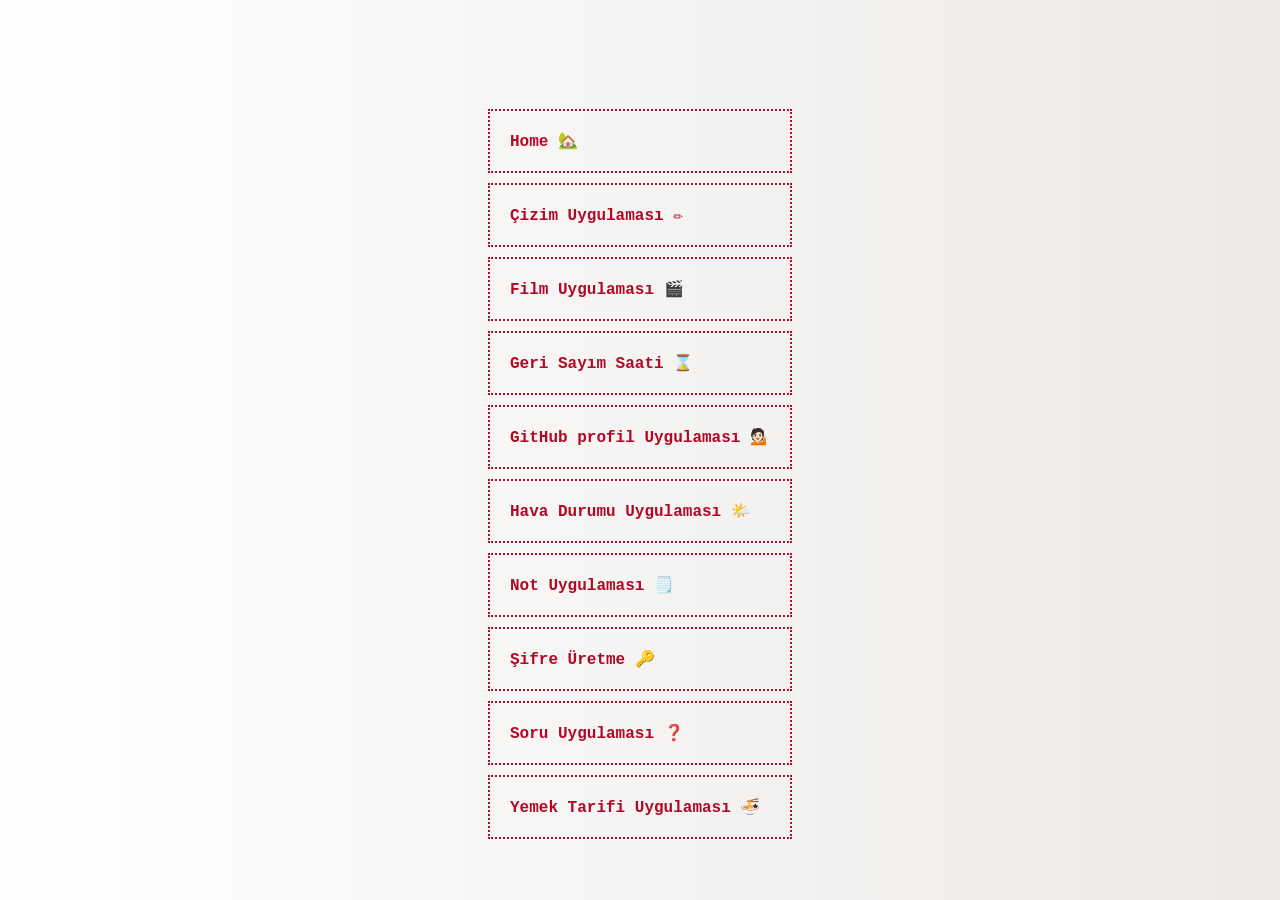
<file: index.html>
<!DOCTYPE html>
<html lang="en">
  <head>
    <meta charset="UTF-8" />
    <meta name="viewport" content="width=device-width, initial-scale=1.0" />
    <title>Mini JS prpjects</title>
    <link rel="stylesheet" href="styles.css" />
    <link
      rel="stylesheet"
      href="https://cdnjs.cloudflare.com/ajax/libs/font-awesome/5.14.0/css/all.min.css"
    />
  </head>
  <body>
    <div id="home" class="page">
      <navbar>
        <div class="home-nav">
          <a href="#home" class="home">Home 🏡</a>
          <a href="#cizim-uygulamasi">Çizim Uygulaması ✏️</a>
          <a href="#film-uygulamasi">Film Uygulaması 🎬</a>
          <a href="#geri-sayim">Geri Sayım Saati ⌛</a>
          <a href="#github-profil">GitHub profil Uygulaması 💁🏻 </a>
          <a href="#hava-durumu">Hava Durumu Uygulaması 🌤️</a>
          <a href="#not-uygulamasi">Not Uygulaması 🗒️</a>
          <a href="#sifre-üretme">Şifre Üretme 🔑</a>
          <a href="#soru-uygulamasi">Soru Uygulaması ❓</a>
          <a href="#yemek-tarifi">Yemek Tarifi Uygulaması 🍜</a>
        </div>
      </navbar>
    </div>

    <div id="cizim-uygulamasi" class="page">
      <h2 class="cizim-baslık">Sanatınızı özgürce ifade edin 🌟</h2>
      <canvas id="canvas" width="800px" height="800px"></canvas>
      <div class="toolbox">
        <button id="decrease">-</button>
        <span id="size">30</span>
        <button id="increase">+</button>

        <input type="color" id="color" style="width: 50px" />
        <button id="clear"><i class="fas fa-trash"></i></button>
      </div>
    </div>
    <div id="film-uygulamasi" class="page">
      <form id="form">
        <input type="text" id="search" placeholder="Search" class="search" />
      </form>
      <div class="filmArea"></div>
    </div>
    <div id="geri-sayim" class="page">
      <div id="main">
        <h1>Yeni Yıl</h1>

        <div id="clock"></div>
        <div id="display">
          <span>Gün</span>
          <span>Saat</span>
          <span>Dakika</span>
          <span>Saniye </span>
        </div>
        <h3>Tasarım codepen.io'dan alınmıştır.</h3>
      </div>
    </div>
    <div id="github-profil" class="page">
      <div>
        <form id="form">
          <label
            >Kullanıcı Adı :
            <input
              type="text"
              id="search"
              placeholder="Github Kullanıcı Adınızı Girin!"
            />
          </label>
        </form>
      </div>
    </div>
    <div id="hava-durumu" class="page">
      <div id="hava-container"></div>
      <form id="form">
        <label> Lokasyon Bilgisi : </label>
        <input
          type="text"
          id="search"
          placeholder="Konum "
          autocomplete="off"
        />
      </form>
    </div>
    <div id="not-uygulamasi" class="page">
      <button class="yeniNot" id="yeniNot">
        <i class="fas fa-plus"></i> Not Ekle
      </button>
    </div>
    <div id="sifre-üretme" class="page">
      <div class="pw-container">
        <div class="pw-header">
          <div class="pw">
            <span id="pw"></span>
            <button id="copy">Kopyala</button>
          </div>
        </div>
        <div class="pw-body">
          <div class="form-control">
            <label for="len">Şifre Uzunluğu (8-20)</label>
            <input id="len" type="number" min="8" max="20" value="8" />
          </div>
          <div class="form-control">
            <label for="upper">Büyük Harf içersin</label>
            <input id="upper" type="checkbox" />
          </div>
          <div class="form-control">
            <label for="lower">küçük harf içersin</label>
            <input id="lower" type="checkbox" />
          </div>
          <div class="form-control">
            <label for="number">Sayı İçersin</label>
            <input id="number" type="checkbox" />
          </div>
          <div class="form-control">
            <label for="symbol">Sembol İçersin</label>
            <input id="symbol" type="checkbox" />
          </div>
          <button class="generate" id="generate">Şifre Üret</button>
        </div>
      </div>
    </div>
    <div id="yemek-tarifi" class="page">
      <div class="mobile-container">
        <input type="text" id="search-term" placeholder="Tarif Arayın" />
        <button id="search"><i class="fas fa-search"></i></button>

        <div class="fav-container">
          <h3>Favori Yemekler</h3>
          <ul class="fav-meals" id="fav-meals"></ul>
        </div>
        <div class="meals" id="meals"></div>
      </div>

      <div class="popup-container hidden" id="meal-popup">
        <div class="popup">
          <button id="close-popup" class="close-popup">
            <i class="fas fa-times"></i>
          </button>
          <div class="meal-info" id="meal-info"></div>
        </div>
      </div>
    </div>

    <script src="js/router.js"></script>
    <script src="js/cizim-uyg.js"></script>
    <script src="js/film-uyg.js"></script>
  </body>
</html>
</file>
<file: styles.css>
@import url("https://fonts.googleapis.com/css2?family=Poppins:wght@200;400;600&display=swap");

* {
  box-sizing: border-box;
  margin: 0px;
  padding: 0px;
}
body {
  background-color: #dacdcd;
  display: flex;
  flex-direction: column;
  align-items: center;
  justify-content: center;
  font-family: "Poppins", sans-serif;

  min-height: 100vh;
}

.home-nav {
  display: flex;
  flex-direction: column;
  gap: 10px;
}

.page {
  display: none;
}

a {
  text-decoration: dotted;
  color: rgb(177, 9, 37);
  font-family: "Courier New", Courier, monospace;
  font-weight: 600;
  border: 2px dotted rgb(172, 16, 42);
  padding: 20px;
}

/* cizim uygulamasi */

.cizim-baslık {
  background-color: #b5b8ec;
  color: rgb(94, 13, 13);
  text-transform: capitalize;
  font-family: "Lucida Sans", "Lucida Sans Regular", "Lucida Grande",
    "Lucida Sans Unicode", Geneva, Verdana, sans-serif;
}
canvas {
  background-color: rgb(216, 222, 228);
  border: 2px dotted rgb(116, 12, 207);
}

canvas:hover {
  cursor: crosshair;
}
.toolbox {
  background-color: rgb(134, 9, 103);
  border: 1px solid rgb(27, 15, 39);
  position: relative;
  display: flex;
  padding: 2rem;
  width: 100%;
  margin: 1em;
}

.toolbox * {
  display: inline-flex;
  align-items: center;
  justify-content: center;
  font-size: 2rem;
  padding: 0.25rem;
  margin: 0.25rem;
  background-color: #940b0b;
  border: 1px solid rgb(235, 35, 35);
  border-radius: 5px;

  height: 50px;
  width: 50px;
  gap: 10px;
}

.toolbox #color {
  position: absolute;
}
.toolbox > *:last-child {
  margin-left: auto;
  background-color: #3c3d2b;
}

/* //FİLM UYGULAMASI */

/* #film-uygulamasi {
  background-color: #22254b;
  font-family: "Poppins", sans-serif;
  margin: 0;
 
} */

#film-uygulamas {
  background-color: #373b69;
  display: flex;
  justify-content: flex-end;
  padding: 1rem;
  position: relative;
}

#film-uygulamasi #search {
  background-color: transparent;
  border: 2px solid #7378c5;
  border-radius: 50px;
  color: #270404;
  font-family: inherit;
  font-size: 1rem;
  padding: 0.5rem 1rem;
  position: relative;
  top: 10px;
  right: 10px;
}

.search::placeholder {
  color: #7378c5;
}

.search:focus {
  background-color: #22254b;
  outline: none;
}

.filmArea {
  margin-top: 20px;
  display: flex;
  flex-wrap: wrap;
}

.movie {
  background-color: #373b69;
  border-radius: 3px;
  box-shadow: 0 4px 5px rgba(0, 0, 0, 0.2);
  overflow: hidden;
  position: relative;
  margin: 1rem;
  width: 300px;
}

.movie:hover {
  background-color: rgba(238, 229, 233, 0);
}

.movie img {
  width: 100%;
}

.movie-info {
  color: #eee;
  align-items: center;
  justify-content: space-between;
  padding: 0.5rem 1rem 1rem;
  letter-spacing: 0.5px;
}

.movie-info h3 {
  margin: 0;
  font-family: "Segoe UI", Tahoma, Geneva, Verdana, sans-serif;
}

.movie-info span {
  background-color: #575eca60;
  border-radius: 3px;
  font-weight: 100;
  font-size: 16px;
}
.movie-info span.green {
  color: rgb(39, 189, 39);
}

.movie-info span.orange {
  color: orange;
}

.movie-info span.red {
  color: rgb(189, 42, 42);
}

.overview {
  background-color: #e02c8ffd;
  padding: 2rem;
  position: absolute;
  max-height: 100%;
  overflow: auto;
  left: 0;
  color: rgb(255, 255, 254);
  bottom: 0;
  right: 0;
  transform: translateX(100%);
  transition: transform 0.5s ease-in;
}

.overview h3 {
  margin: 5px;
  color: #2718b1;
  font-family: "Gill Sans", "Gill Sans MT", Calibri, "Trebuchet MS", sans-serif;
}

.movie:hover .overview {
  transform: translateX(0);
}

///GERİ SAYIMUYGULAMASI

body {
  background: #282e3a;
  font-family: tahoma;
}

h1 {
  color: #fff;
  text-align: center;
  font-size: 50px;
  letter-spacing: 10px;
}
h3 {
  color: #fff;
  text-align: center;

  font-size: 20px;
  letter-spacing: 10px;
}

#main {
  width: 850px;
  margin: 2% auto;
}

#clock span {
  float: left;
  text-align: center;
  font-size: 60px;
  margin: 0 2.5%;
  color: #fff;
  padding: 20px;
  width: 20%;
  border-radius: 20px;
  box-sizing: border-box;
}

#clock span:nth-child(1) {
  background: #fa5559;
}

#clock span:nth-child(2) {
  background: #26c2b9;
}

#clock span:nth-child(3) {
  background: #f6bc58;
}

#clock span:nth-child(4) {
  background: #2dcb74;
}

#clock::after {
  content: "";
  display: block;
  clear: both;
}

#display span {
  float: left;
  width: 25%;
  text-align: center;
  margin-top: 30px;
  margin-bottom: 30px;

  color: #ddd;
  text-transform: uppercase;
  font-size: 13px;
  letter-spacing: 2px;
  text-shadow: 1px 1px 1px rgba(10, 10, 10, 0.7);
}

span.flip {
  animation: flip 0.5s ease forwards;
}

@keyframes flip {
  0% {
    transform: rotateX(0deg);
  }
  100% {
    transform: rotateX(360deg);
  }
}

//GİTHUB PROFİL UYGULAMASI

* {
  box-sizing: border-box;
}

body {
  background-color: #a99985;

  display: flex;
  flex-direction: column;
  align-items: center;
  justify-content: center;
  font-family: "Poppins", sans-serif;
  margin: 0;
  min-height: 100vh;
}
label {
  color: black;
  font-size: 1.5rem;
}

input {
  background-color: #dad2bc;
  border-radius: 10px;
  border: none;
  /*     box-shadow: 0px 0px 30px 1px #D80032 ; */
  font-family: inherit;
  font-size: 1rem;
  padding: 1rem;
  margin-bottom: 5rem;
  width: 300px;
}
input::placeholder {
  color: #a99985;
}
input:focus {
  outline: none;
}
.card {
  background-color: #f5f1ed;
  box-shadow: 0px 0px 50px 1px #252323;
  border-radius: 20px;

  display: flex;
  padding: 3rem;
  max-width: 800px;
}

.avatar {
  border: 10px solid #252323;
  border-radius: 70%;
  height: 200px;
  width: 200px;
}

.profil-bilgi {
  color: black;
  margin-left: 2rem;
  font-size: 1.3rem;
}

.profil-bilgi h2 {
  margin-top: 0;
}

.profil-bilgi ul {
  display: flex;
  justify-content: space-between;
  list-style-type: none;
  padding: 0;
  max-width: 400px;
}

.profil-bilgi ul li {
  display: flex;
  align-items: center;
  padding: 10px;
}

.profil-bilgi ul li strong {
  font-size: 1.1rem;
  margin-left: 0.5rem;
}

.repo {
  background-color: #dad2bc;
  border-radius: 5px;
  display: inline-block;
  color: black;
  font-size: 0.9rem;
  padding: 0.25rem 0.5rem;
  margin-right: 0.5rem;
  margin-bottom: 0.5rem;
  text-decoration: none;
  padding: 10px;
}

//HAVA DURUMU

* {
  box-sizing: border-box;
}

body {
  background: linear-gradient(300deg, #ced1d6, #bfc0c0);
  font-family: "Poppins", sans-serif;
  display: flex;
  flex-direction: column;
  align-items: center;
  justify-content: center;
  margin: 0;
  min-height: 100vh;
}

input {
  background-color: #fff;
  border: none;
  border-radius: 25px;
  box-shadow: 0 4px 10px rgba(0, 0, 0, 0.2);
  font-family: inherit;
  font-size: 1rem;
  padding: 1rem;
  min-width: 300px;
}
label {
  font-weight: bold;
  padding: 0.3rem;
}

input:focus {
  outline: none;
}

.weather {
  font-size: 2rem;
  text-align: center;
}

.weather h2 {
  display: flex;
  align-items: center;
  margin-bottom: 0;
}
.weather small {
  align-items: center;
}

.weather span {
  display: flex;
  align-items: center;
  font-size: 1.5rem;
  margin-top: 10px;
}

/* Mesaj Bilgisi */

.mesaj {
  background-color: rgb(255, 126, 126);
  box-shadow: 0 4px 50px rgba(0, 0, 0, 0.2);
  border-radius: 15px;
  color: black;
  padding: 2rem;
  margin: 1rem;
}
#hava-container {
  position: fixed;
  bottom: 10px;
  right: 10px;
}

//NOT UYGULAMASI

* {
  box-sizing: border-box;
}

body {
  background-color: #f5f1ed;

  display: flex;
  flex-wrap: wrap;
  font-family: "Poppins", sans-serif;
  margin: 0;
  padding-top: 3rem;
}

.yeniNot {
  background-color: #9ec862;
  border-radius: 3px;
  border: none;
  color: white;
  cursor: pointer;
  padding: 0.5rem 1rem;
  position: fixed;
  top: 1rem;
  right: 1rem;
}

.notlar {
  background-color: #dad2bc;
  box-shadow: 0 50px 20px 4px rgba(0, 0, 0, 0.1);
  margin: 20px;
  width: 400px;
  height: 400px;
}

.notlar .araclar {
  background-color: #9ec862;
  display: flex;
  justify-content: flex-end;
  padding: 0.5rem;
}

.notlar .araclar button {
  background-color: transparent;
  border: none;
  color: #fff;
  cursor: pointer;
  font-size: 1rem;
  margin-left: 0.5rem;
}

.notlar .notSayfa {
  background-color: lightgoldenrodyellow;
  overflow: hidden;
  height: 400px;
  width: 100%;
  padding: 30px;
}

.notlar textarea {
  padding: 30px;
  outline: none;
  font-family: inherit;
  font-size: 1.2rem;
  border: none;
  height: 400px;
  width: 100%;
  background-color: #dad2bc;
}

.notlar .hidden {
  display: none;
}

//SİFRE URETME

* {
  box-sizing: border-box;
}

body {
  background-color: #757761;
  font-family: "Poppins", sans-serif;
  display: flex;
  align-items: center;
  justify-content: center;
  color: white;
  margin: 0;
  min-height: 100vh;
}

.pw-container {
  background-color: #f4e76e;
  box-shadow: 0 4px 100px rgba(0, 0, 0, 0.5);
  min-width: 400px;
  color: #757761;
}
.pw-header {
  padding: 20px;
}
.pw {
  background-color: #f7fe72;
  display: flex;
  font-size: 2rem;
  align-items: center;
  position: relative;
  height: 70px;
  width: 100%;
  padding: 3rem;

  color: #3c3d2b;
}

.pw button {
  background-color: #94e8b4;
  border: none;
  font-family: inherit;
  color: #3c3d2b;
  padding: 0.3rem;
  top: 0;
  right: 0;
  border-radius: 5px;
  cursor: pointer;
  position: absolute;
  transform: translate(0, 20%);
  transition: opacity 0.2s ease, transform 0.2s ease;
  opacity: 0;
}
.pw:hover button {
  opacity: 1;
  transform: translate(0, 0%);
  color: #3c3d2b;
}

.pw-body {
  padding: 20px;
}

.form-control {
  color: #3c3d2b;
  display: flex;
  justify-content: space-between;
  margin: 0.75rem 0;
}

.generate {
  background-color: #94e8b4;
  border: none;
  border-radius: 15px;
  display: block;
  font-weight: bold;
  font-size: 1.5rem;
  margin-top: 1rem;
  padding: 0.75rem;
  width: 100%;
  color: #3c3d2b;
  letter-spacing: 2px;
  cursor: pointer;
}

.generate:hover {
  background-color: #3c3d2b;
  color: #94e8b4;
}

//SORU UYGULAMASI

/* sayfa için modal tasarımı */
* {
  box-sizing: border-box;
}

body {
  background-color: #b8c6db;
  background-image: linear-gradient(315deg, #b8c6db 0%, #f5f7fa 100%);
  display: flex;
  align-items: center;
  justify-content: center;
  font-family: "Poppins", sans-serif;
  margin: 0;
  min-height: 100vh;
}
/* Card ve button tasarımı */
.quiz-container {
  background-color: #fff;
  border-radius: 10px;
  box-shadow: 0 0 10px 2px rgba(100, 100, 100, 0.1);
  overflow: hidden;
  width: 600px;
  max-width: 100%;
}

.quiz-header {
  padding: 4rem;
}

h2 {
  padding: 1rem;
  text-align: center;
  margin: 0;
}

ul {
  list-style-type: none;
  padding: 0;
}

ul li {
  font-size: 1.2rem;
  margin: 1rem 0;
}

ul li label {
  cursor: pointer;
}

button {
  background-color: #2762f3;
  border: none;
  color: white;
  cursor: pointer;
  display: block;
  font-family: inherit;
  font-size: 1.1rem;
  width: 100%;
  padding: 1.3rem;
  outline: none;
}

button:hover {
  background-color: greenyellow;
  color: black;
  outline: none;
}

/* Animasyon still kodları codepen @1animation alıntıdır. */
form {
  display: block;
  margin: auto;
  max-width: 60em;
  position: relative;
}

input {
  position: fixed;
  top: -1.5em;
  left: -1.5em;
}

label {
  cursor: pointer;
  display: block;
  font-weight: bold;
  text-shadow: 0 0.1em 0.1em rgba(0, 0, 0, 0.2);
  transition: color 0.2s cubic-bezier(0.45, 0.05, 0.55, 0.95);
}
label:not(:last-of-type) {
  margin-bottom: 1.5em;
}
label span {
  box-shadow: 0 0 0 0.2em currentColor inset, 0 0.2em 0.2em rgba(0, 0, 0, 0.2),
    0 0.3em 0.2em rgba(0, 0, 0, 0.2) inset;
  display: inline-block;
  margin-right: 0.5em;
  vertical-align: bottom;
  width: 1.5em;
  height: 1.5em;
  transition: transform 0.2s cubic-bezier(0.5, 0, 0.5, 2),
    box-shadow 0.2s cubic-bezier(0.45, 0.05, 0.55, 0.95),
    color 0.2s cubic-bezier(0.45, 0.05, 0.55, 0.95);
}

label span,
.worm__segment:before {
  border-radius: 50%;
}

input:checked + label,
input:checked + label span,
.worm__segment:before {
  color: #2762f3;
}

input:checked + label,
input:checked + label span {
  transition-delay: 0.4s;
}
input:checked + label span {
  transform: scale(1.2);
}

.worm {
  top: 0.375em;
  left: 0.375em;
}
.worm,
.worm__segment {
  position: absolute;
}
.worm__segment {
  top: 0;
  left: 0;
  width: 0.75em;
  height: 0.75em;
  transition: transform 0.4s cubic-bezier(0.45, 0.05, 0.55, 0.95);
}
.worm__segment:before {
  animation-duration: 0.4s;
  animation-timing-function: cubic-bezier(0.45, 0.05, 0.55, 0.95);
  background: currentColor;
  content: "";
  display: block;
  width: 100%;
  height: 100%;
}
.worm__segment:first-child:before,
.worm__segment:last-child:before {
  box-shadow: 0 0 1em 0 currentColor;
}

.worm__segment:nth-child(2) {
  transition-delay: 0.004s;
}
.worm__segment:nth-child(2):before {
  animation-delay: 0.004s;
}

.worm__segment:nth-child(3) {
  transition-delay: 0.008s;
}
.worm__segment:nth-child(3):before {
  animation-delay: 0.008s;
}

.worm__segment:nth-child(4) {
  transition-delay: 0.012s;
}
.worm__segment:nth-child(4):before {
  animation-delay: 0.012s;
}

.worm__segment:nth-child(5) {
  transition-delay: 0.016s;
}
.worm__segment:nth-child(5):before {
  animation-delay: 0.016s;
}

.worm__segment:nth-child(6) {
  transition-delay: 0.02s;
}
.worm__segment:nth-child(6):before {
  animation-delay: 0.02s;
}

.worm__segment:nth-child(7) {
  transition-delay: 0.024s;
}
.worm__segment:nth-child(7):before {
  animation-delay: 0.024s;
}

.worm__segment:nth-child(8) {
  transition-delay: 0.028s;
}
.worm__segment:nth-child(8):before {
  animation-delay: 0.028s;
}

.worm__segment:nth-child(9) {
  transition-delay: 0.032s;
}
.worm__segment:nth-child(9):before {
  animation-delay: 0.032s;
}

.worm__segment:nth-child(10) {
  transition-delay: 0.036s;
}
.worm__segment:nth-child(10):before {
  animation-delay: 0.036s;
}

.worm__segment:nth-child(11) {
  transition-delay: 0.04s;
}
.worm__segment:nth-child(11):before {
  animation-delay: 0.04s;
}

.worm__segment:nth-child(12) {
  transition-delay: 0.044s;
}
.worm__segment:nth-child(12):before {
  animation-delay: 0.044s;
}

.worm__segment:nth-child(13) {
  transition-delay: 0.048s;
}
.worm__segment:nth-child(13):before {
  animation-delay: 0.048s;
}

.worm__segment:nth-child(14) {
  transition-delay: 0.052s;
}
.worm__segment:nth-child(14):before {
  animation-delay: 0.052s;
}

.worm__segment:nth-child(15) {
  transition-delay: 0.056s;
}
.worm__segment:nth-child(15):before {
  animation-delay: 0.056s;
}

.worm__segment:nth-child(16) {
  transition-delay: 0.06s;
}
.worm__segment:nth-child(16):before {
  animation-delay: 0.06s;
}

.worm__segment:nth-child(17) {
  transition-delay: 0.064s;
}
.worm__segment:nth-child(17):before {
  animation-delay: 0.064s;
}

.worm__segment:nth-child(18) {
  transition-delay: 0.068s;
}
.worm__segment:nth-child(18):before {
  animation-delay: 0.068s;
}

.worm__segment:nth-child(19) {
  transition-delay: 0.072s;
}
.worm__segment:nth-child(19):before {
  animation-delay: 0.072s;
}

.worm__segment:nth-child(20) {
  transition-delay: 0.076s;
}
.worm__segment:nth-child(20):before {
  animation-delay: 0.076s;
}

.worm__segment:nth-child(21) {
  transition-delay: 0.08s;
}
.worm__segment:nth-child(21):before {
  animation-delay: 0.08s;
}

.worm__segment:nth-child(22) {
  transition-delay: 0.084s;
}
.worm__segment:nth-child(22):before {
  animation-delay: 0.084s;
}

.worm__segment:nth-child(23) {
  transition-delay: 0.088s;
}
.worm__segment:nth-child(23):before {
  animation-delay: 0.088s;
}

.worm__segment:nth-child(24) {
  transition-delay: 0.092s;
}
.worm__segment:nth-child(24):before {
  animation-delay: 0.092s;
}

.worm__segment:nth-child(25) {
  transition-delay: 0.096s;
}
.worm__segment:nth-child(25):before {
  animation-delay: 0.096s;
}

.worm__segment:nth-child(26) {
  transition-delay: 0.1s;
}
.worm__segment:nth-child(26):before {
  animation-delay: 0.1s;
}

.worm__segment:nth-child(27) {
  transition-delay: 0.104s;
}
.worm__segment:nth-child(27):before {
  animation-delay: 0.104s;
}

.worm__segment:nth-child(28) {
  transition-delay: 0.108s;
}
.worm__segment:nth-child(28):before {
  animation-delay: 0.108s;
}

.worm__segment:nth-child(29) {
  transition-delay: 0.112s;
}
.worm__segment:nth-child(29):before {
  animation-delay: 0.112s;
}

.worm__segment:nth-child(30) {
  transition-delay: 0.116s;
}
.worm__segment:nth-child(30):before {
  animation-delay: 0.116s;
}

/* States */
input:nth-of-type(1):checked ~ .worm .worm__segment:before {
  animation-name: hop1;
}

@keyframes hop1 {
  from,
  to {
    transform: translateX(0);
  }
  50% {
    transform: translateX(-1.5em);
  }
}
input:nth-of-type(2):checked ~ .worm .worm__segment {
  transform: translateY(3em);
}
input:nth-of-type(2):checked ~ .worm .worm__segment:before {
  animation-name: hop2;
}

@keyframes hop2 {
  from,
  to {
    transform: translateX(0);
  }
  50% {
    transform: translateX(-1.5em);
  }
}
input:nth-of-type(3):checked ~ .worm .worm__segment {
  transform: translateY(6em);
}
input:nth-of-type(3):checked ~ .worm .worm__segment:before {
  animation-name: hop3;
}

@keyframes hop3 {
  from,
  to {
    transform: translateX(0);
  }
  50% {
    transform: translateX(-1.5em);
  }
}

input:nth-of-type(4):checked ~ .worm .worm__segment {
  transform: translateY(9em);
}
input:nth-of-type(4):checked ~ .worm .worm__segment:before {
  animation-name: hop4;
}

@keyframes hop4 {
  from,
  to {
    transform: translateX(0);
  }
  50% {
    transform: translateX(-1.5em);
  }
}
/* Dark mode */
@media screen and (prefers-color-scheme: dark) {
  body {
    background: #242424;
    color: #f1f1f1;
  }

  input:checked + label,
  input:checked + label span,
  .worm__segment:before {
    color: #5785f6;
  }
}

//YEMEK TARİFİ UYGULAMASI

* {
  box-sizing: border-box;
}

body {
  background: #ece9e6;
  background: -webkit-linear-gradient(to right, #ffffff, #ece9e6);
  background: linear-gradient(to right, #ffffff, #ece9e6);
  display: flex;
  align-items: center;
  justify-content: center;
  font-family: "Poppins", sans-serif;
  margin: 0;
  min-height: 100vh;
}

img {
  max-width: 100%;
}

.mobile-container {
  background-color: #fff;
  box-shadow: 0 0 10px 2px #3333331a;
  border-radius: 3px;
  overflow: hidden;
  width: 400px;
}

header {
  display: flex;
  align-items: center;
  justify-content: center;
  padding: 1rem;
}

header input {
  background-color: #eee;
  border: none;
  border-radius: 3px;
  font-family: inherit;
  padding: 0.5rem 1rem;
}

header button {
  background-color: transparent;
  border: none;
  color: rgb(138, 129, 141);
  font-size: 1.5rem;
  margin-left: 10px;
}

.fav-container {
  background-color: lemonchiffon;
  padding: 0.25rem 1rem;
  text-align: center;
}

.fav-meals {
  display: flex;
  flex-wrap: wrap;
  justify-content: center;
  list-style-type: none;
  padding: 0;
}

.fav-meals li {
  cursor: pointer;
  position: relative;
  margin: 5px;
  width: 75px;
}

.fav-meals li .clear {
  background-color: transparent;
  border: none;
  cursor: pointer;
  opacity: 0;
  position: absolute;
  top: -0.5rem;
  right: -0.5rem;
  font-size: 1.2rem;
}

.fav-meals li:hover .clear {
  opacity: 1;
}

.fav-meals li img {
  border: 2px solid #ffffff;
  border-radius: 50%;
  box-shadow: 0 0 10px 2px #3333331a;
  object-fit: cover;
  height: 70px;
  width: 70px;
}

.fav-meals li span {
  display: inline-block;
  font-size: 0.9rem;
  white-space: nowrap;
  overflow: hidden;
  text-overflow: ellipsis;
  width: 75px;
}

.meal {
  border-radius: 3px;
  box-shadow: 0 0 10px 2px #3333331a;
  cursor: pointer;
  margin: 1.5rem;
  overflow: hidden;
}

.meal-header {
  position: relative;
}

.meal-header .random {
  position: absolute;
  top: 1rem;
  background-color: #fff;
  padding: 0.25rem 1rem;
  border-top-right-radius: 3px;
  border-bottom-right-radius: 3px;
}

.meal-header img {
  object-fit: cover;
  height: 250px;
  width: 100%;
}

.meal-body {
  display: flex;
  align-items: center;
  justify-content: space-between;
  padding: 1rem;
}

.meal-body h4 {
  margin: 0;
}

.meal-body .fav-btn {
  border: none;
  background-color: transparent;
  color: rgb(197, 188, 188);
  cursor: pointer;
  font-size: 1.2rem;
}

.meal-body .fav-btn.active {
  color: red;
}

.popup-container {
  background-color: rgba(0, 0, 0, 0.5);
  display: flex;
  align-items: center;
  justify-content: center;
  position: fixed;
  left: 0;
  right: 0;
  top: 0;
  bottom: 0;
}

.popup-container.hidden {
  opacity: 0;
  pointer-events: none;
}

.popup {
  background-color: #fff;
  border-radius: 5px;
  padding: 0 2rem;
  position: relative;
  overflow: auto;
  max-height: 100vh;
  max-width: 600px;
  width: 100%;
}

.popup .close-popup {
  background-color: transparent;
  border: none;
  cursor: pointer;
  font-size: 1.5rem;
  position: absolute;
  top: 1rem;
  right: 1rem;
}

.meal-info h1 {
  text-align: center;
}
</file>
